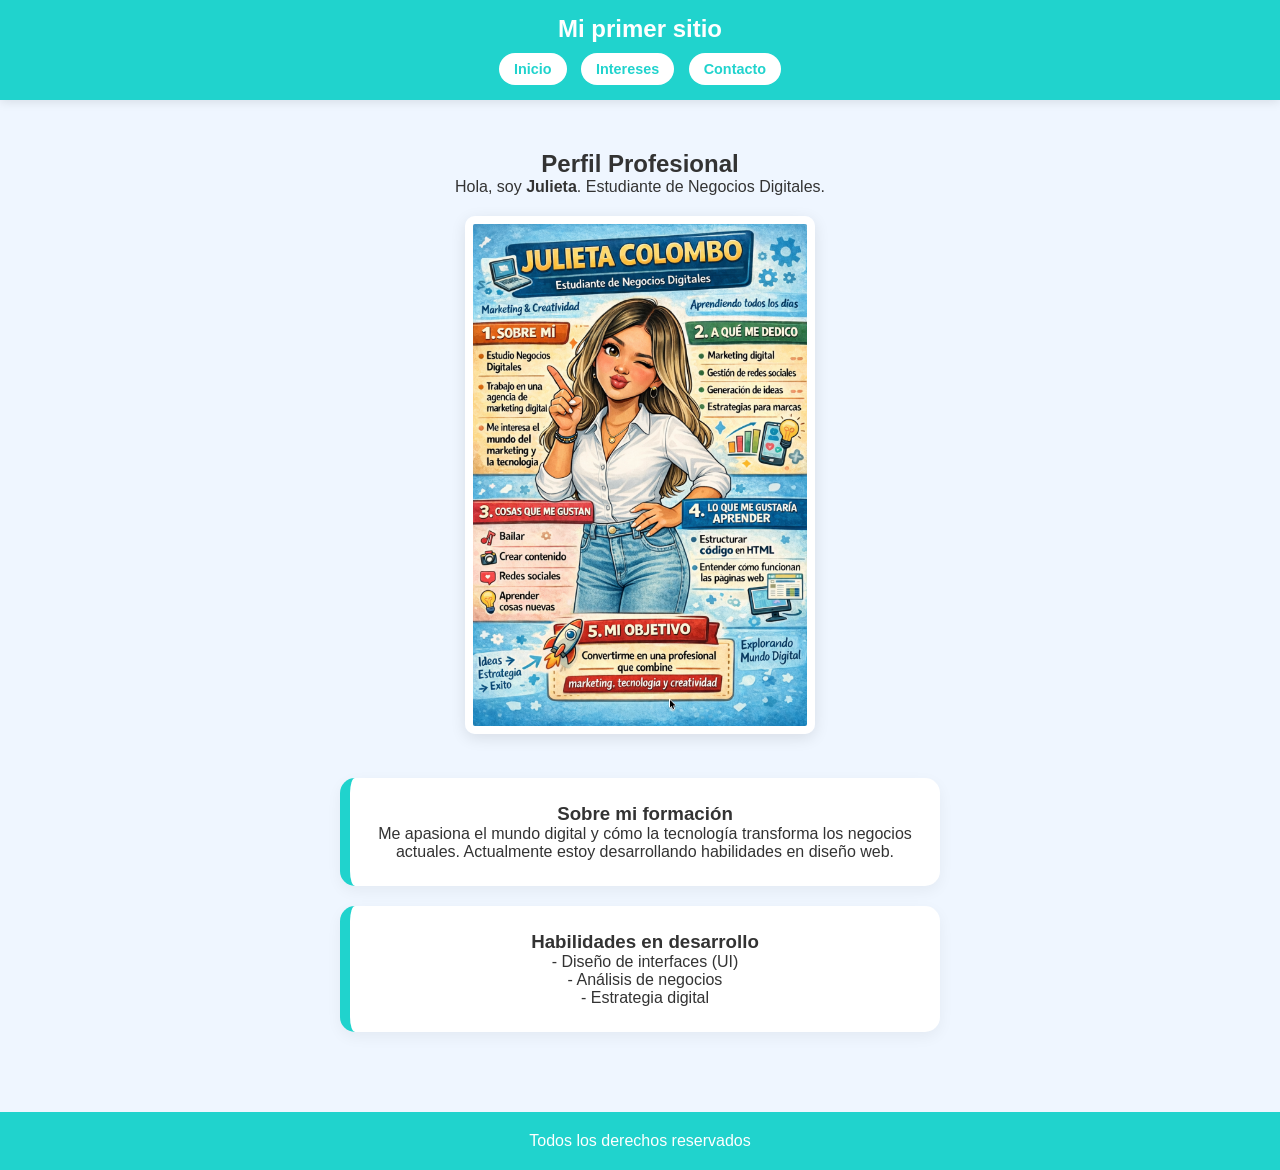
<file: index.html>
<!DOCTYPE html>
<html lang="es">
<head>
    <meta charset="UTF-8">
    <meta name="viewport" content="width=device-width, initial-scale=1.0">
    <title>Inicio - Julieta</title>
    <link rel="stylesheet" href="estilos/css1.css">
</head>
<body>
    <header>
        <h1>Mi primer sitio</h1>
        <nav>
           <ul>
                <li><a href="index.html">Inicio</a></li>
                <li><a href="intereses.html">Intereses</a></li>
                <li><a href="contacto.html">Contacto</a></li>
           </ul> 
        </nav>
    </header>
    <main>
        <h2>Perfil Profesional</h2>
        <p>Hola, soy <strong>Julieta</strong>. Estudiante de Negocios Digitales.</p>
        
        <img src="img/foto.png" class="img-perfil" alt="Mi foto">
        
        <div class="info-extra">
            <h3>Sobre mi formación</h3>
            <p>Me apasiona el mundo digital y cómo la tecnología transforma los negocios actuales. Actualmente estoy desarrollando habilidades en diseño web.</p>
        </div>

        <div class="info-extra">
            <h3>Habilidades en desarrollo</h3>
            <p>- Diseño de interfaces (UI)</p>
            <p>- Análisis de negocios</p>
            <p>- Estrategia digital</p>
        </div>
    </main>
    <footer>
        <p>Todos los derechos reservados</p>
    </footer>
</body>
</html>
</file>
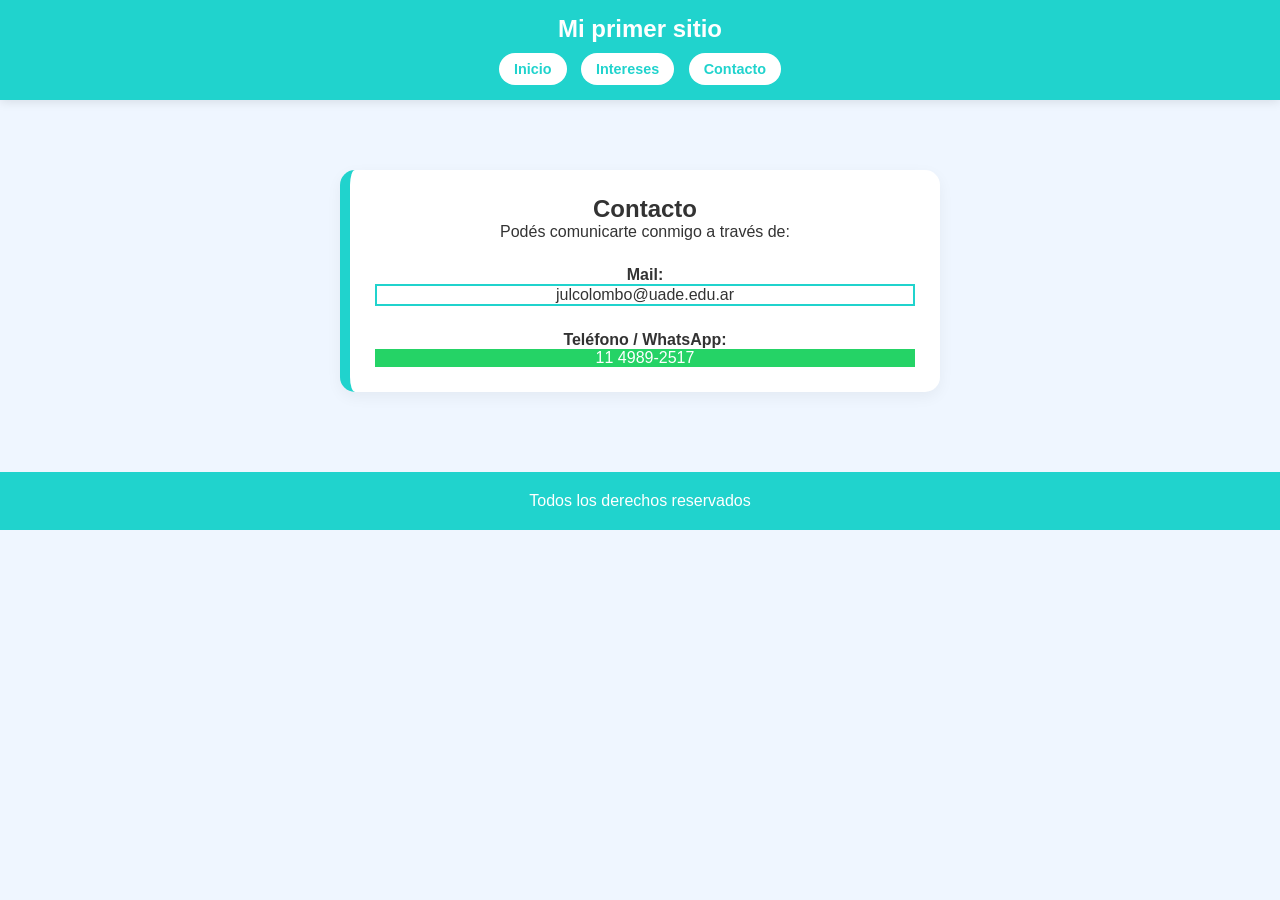
<file: contacto.html>
<!DOCTYPE html>
<html lang="es">
<head>
    <meta charset="UTF-8">
    <meta name="viewport" content="width=device-width, initial-scale=1.0">
    <title>Contacto</title>
    <link rel="stylesheet" href="estilos/css1.css">
</head>
<body>
    <header>
        <h1>Mi primer sitio</h1>
        <nav>
           <ul>
                <li><a href="index.html">Inicio</a></li>
                <li><a href="intereses.html">Intereses</a></li>
                <li><a href="contacto.html">Contacto</a></li>
           </ul> 
        </nav>
    </header>
    <main>
        <div class="info-extra">
            <h2>Contacto</h2>
            <p>Podés comunicarte conmigo a través de:</p>
            
            <div style="margin-top: 25px;">
                <p><strong>Mail:</strong></p>
                <div class="btn-visual" style="border: 2px solid #20d3cd;">julcolombo@uade.edu.ar</div>
            </div>

            <div style="margin-top: 25px;">
                <p><strong>Teléfono / WhatsApp:</strong></p>
                <div class="btn-visual" style="background-color: #25D366; color: white;">11 4989-2517</div>
            </div>
        </div>
    </main>
    <footer>
        <p>Todos los derechos reservados</p>
    </footer>
</body>
</html>
</file>
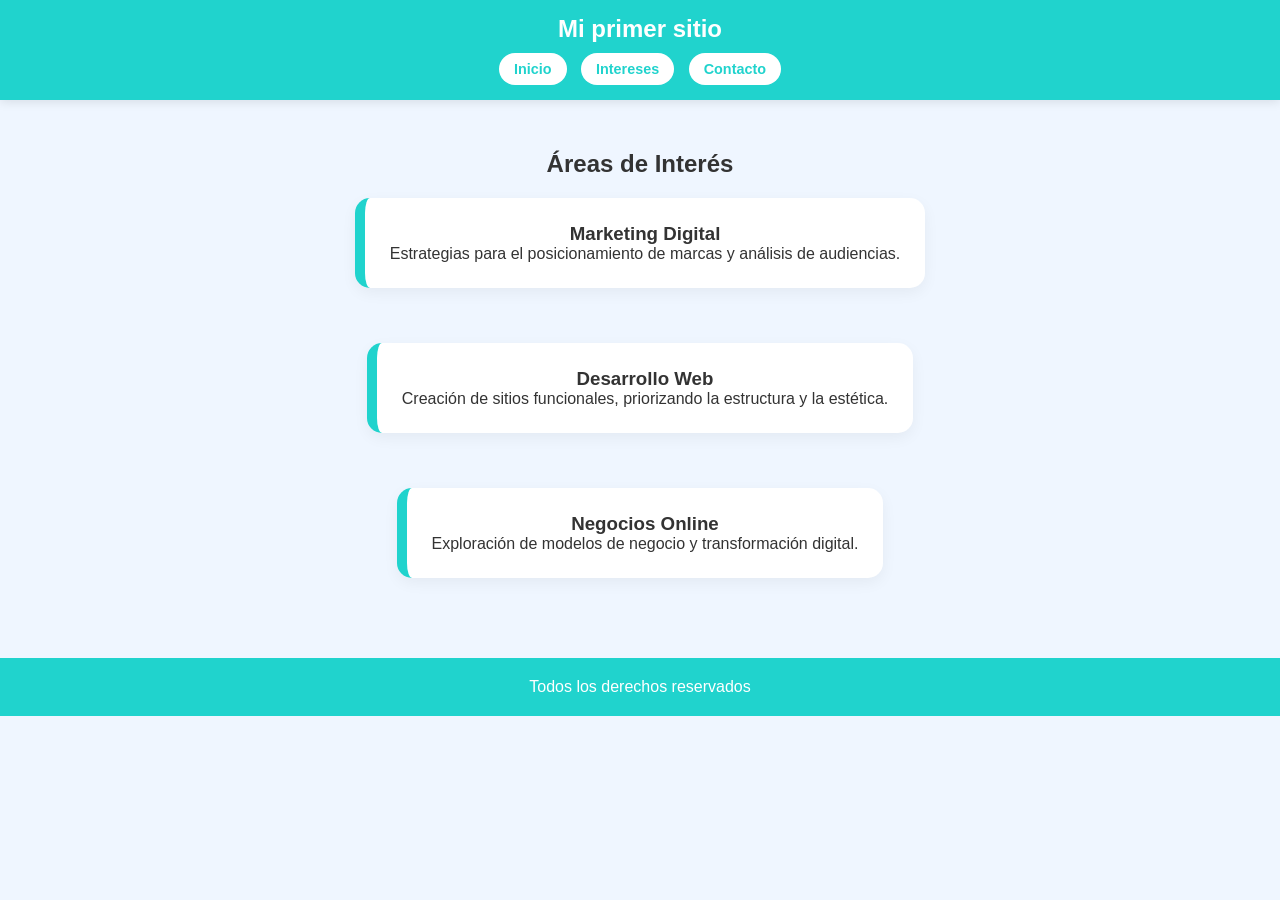
<file: intereses.html>
<!DOCTYPE html>
<html lang="es">
<head>
    <meta charset="UTF-8">
    <meta name="viewport" content="width=device-width, initial-scale=1.0">
    <title>Mis Intereses</title>
    <link rel="stylesheet" href="estilos/css1.css">
</head>
<body>
    <header>
        <h1>Mi primer sitio</h1>
        <nav>
           <ul>
                <li><a href="index.html">Inicio</a></li>
                <li><a href="intereses.html">Intereses</a></li>
                <li><a href="contacto.html">Contacto</a></li>
           </ul> 
        </nav>
    </header>
    <main>
        <h2>Áreas de Interés</h2>
        <div class="contenedor-intereses">
            <div class="tarjeta">
                <h3>Marketing Digital</h3>
                <p>Estrategias para el posicionamiento de marcas y análisis de audiencias.</p>
            </div>
            <div class="tarjeta">
                <h3>Desarrollo Web</h3>
                <p>Creación de sitios funcionales, priorizando la estructura y la estética.</p>
            </div>
            <div class="tarjeta">
                <h3>Negocios Online</h3>
                <p>Exploración de modelos de negocio y transformación digital.</p>
            </div>
        </div>
    </main>
    <footer>
        <p>Todos los derechos reservados</p>
    </footer>
</body>
</html>
</file>
<file: estilos/css1.css>
* {
    margin: 0;
    padding: 0;
    box-sizing: border-box;
}
body {
    background-color: #EFF6FF;
    font-family: 'Segoe UI', Tahoma, Geneva, Verdana, sans-serif;
    color: #333;
    padding-top: 130px; 
    text-align: center;
}
header {
    background-color: #20d3cd;
    position: fixed;
    top: 0;
    width: 100%;
    z-index: 1000;
    padding: 15px 0;
    box-shadow: 0 2px 10px rgba(0,0,0,0.1);
}
header h1 {
    color: white;
    font-size: 1.5rem;
    margin-bottom: 10px;
}
nav ul {
    list-style: none;
}
nav ul li {
    display: inline-block;
    margin: 0 5px;
}
nav ul li a {
    text-decoration: none;
    background-color: white;
    color: #20d3cd;
    padding: 8px 15px;
    border-radius: 20px; 
    font-weight: bold;
    font-size: 0.9rem;
    display: inline-block;
}
main {
    max-width: 900px;
    margin: 0 auto;
    padding: 20px;
}
.img-perfil {
    width: 100%;
    max-width: 350px;
    border: 8px solid white;
    border-radius: 10px;
    box-shadow: 0 4px 15px rgba(0,0,0,0.1);
    margin: 20px auto;
}
.info-extra, .tarjeta {
    background: white;
    padding: 25px;
    margin: 20px auto;
    border-radius: 15px;
    max-width: 600px;
    border-left: 10px solid #20d3cd;
    box-shadow: 0 5px 15px rgba(0,0,0,0.05);
}
.contenedor-intereses {
    display: flex;
    flex-wrap: wrap;
    justify-content: center;
    gap: 15px;
}
footer {
    background-color: #20d3cd;
    color: white;
    padding: 20px;
    margin-top: 40px;
}
@media (max-width: 600px) {
    body { padding-top: 150px; } 
    header h1 { font-size: 1.2rem; }
    nav ul li a {
        padding: 6px 10px;
        font-size: 0.8rem;
    }
}
</file>
